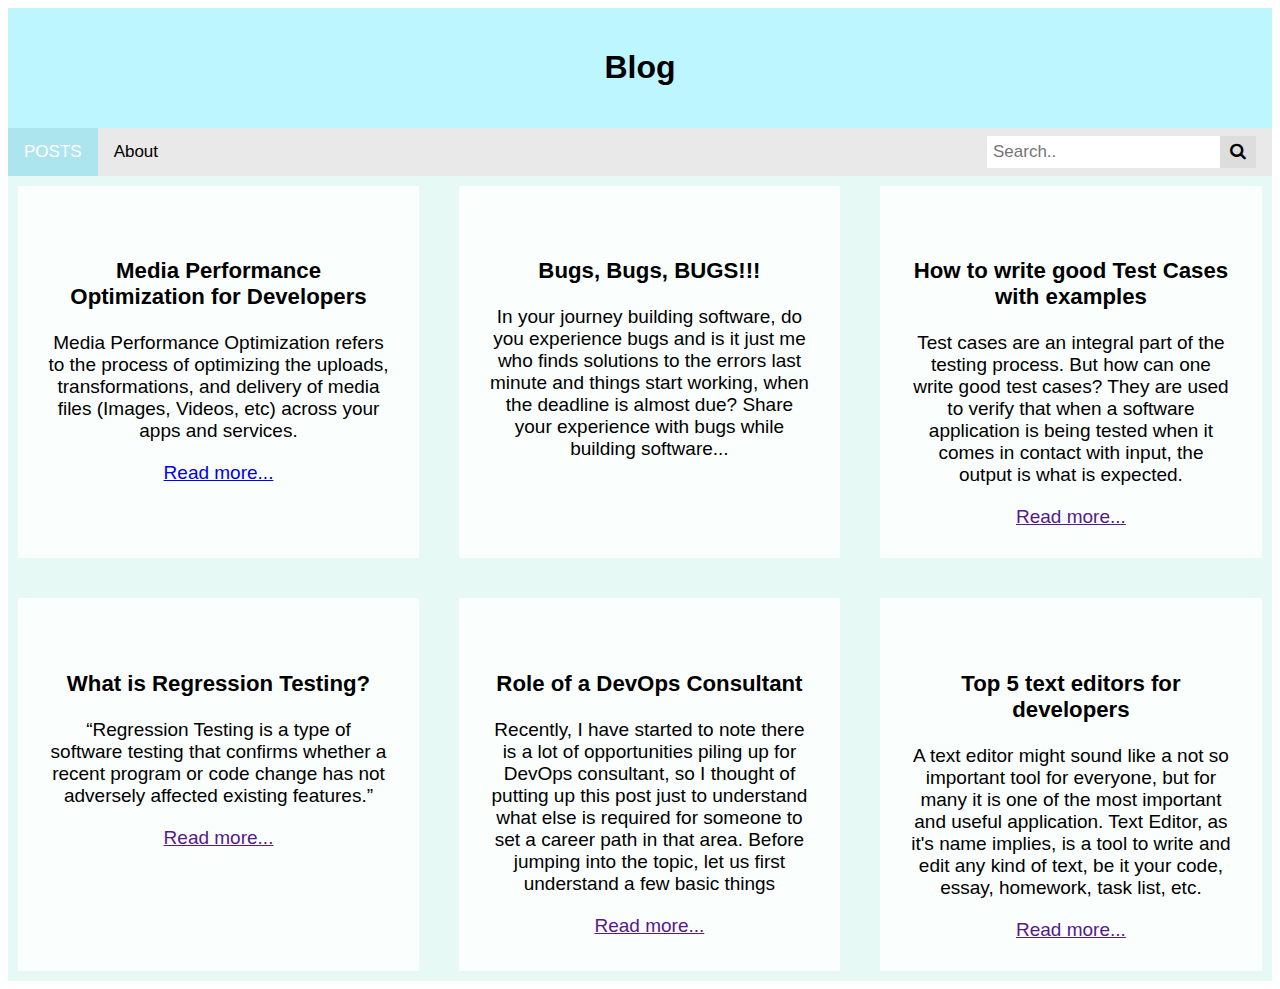
<file: index.html>
<!DOCTYPE html>
<html>

<head>
    <meta charset="utf-8">

    <title>Blog</title>
    <link rel="stylesheet" href="css/css.css">
    <link rel="stylesheet" href="https://cdnjs.cloudflare.com/ajax/libs/font-awesome/4.7.0/css/font-awesome.min.css">
</head>

<body>
    <div class="header">
        <h1>Blog</h1>
    </div>
    <div class="topnav">
        <a class="active" href="index.html">POSTS</a>
        <a href="about.html">About</a>
        <div class="search-container">
            <form action="/action_page.php">
                <input type="text" placeholder="Search.." name="search">
                <button type="submit"><i class="fa fa-search"></i></button>
            </form>
        </div>
    </div>

        <div class="grid-container">
            <div>
                <p><h3>Media Performance Optimization for Developers </h3>
                Media Performance Optimization refers to the process of optimizing the uploads,
                transformations, and delivery of media files (Images, Videos, etc) across your apps and services.</p>
                <a href = "media.html">Read more...</a>
            </div>
            <div>
                <p><h3>Bugs, Bugs, BUGS!!!</h3>
                In your journey building software, do you experience bugs and is it just me who finds solutions to the
                errors last minute and things start working, when the deadline is almost due?
                Share your experience with bugs while building software...</p>
                
            </div>
            <div>
                <p><h3>How to write good Test Cases with examples </h3>
                Test cases are an integral part of the testing process. But how can one write good test cases?
                They are used to verify that when a software application is being tested when it comes in contact with
                input, the output is what is expected.</p>
                <a href >Read more...</a>
            </div>
            <div>
                <p><h3>What is Regression Testing? </h3>
                “Regression Testing is a type of software testing that confirms whether a recent program or code change
                has
                not adversely affected existing features.”</p>
                <a href >Read more...</a>
            </div>
            <div>
                <p><h3>Role of a DevOps Consultant</h3>
                Recently, I have started to note there is a lot of opportunities piling up for DevOps consultant, so I
                thought
                of putting up this post just to understand what else is required
                for someone to set a career path in that area.
                Before jumping into the topic, let us first understand a few basic things</p>
                <a href >Read more...</a>
            </div>
            <div>
                <p><h3>Top 5 text editors for developers</h3>
                A text editor might sound like a not so important tool for everyone, but for many it is one of the most
                important and useful application.

                Text Editor, as it's name implies, is a tool to write and edit any kind of text, be it your code, essay,
                homework, task list, etc.
            </p>
            <a href >Read more...</a>
            </div>
        </div>
</body>

</html>
</file>
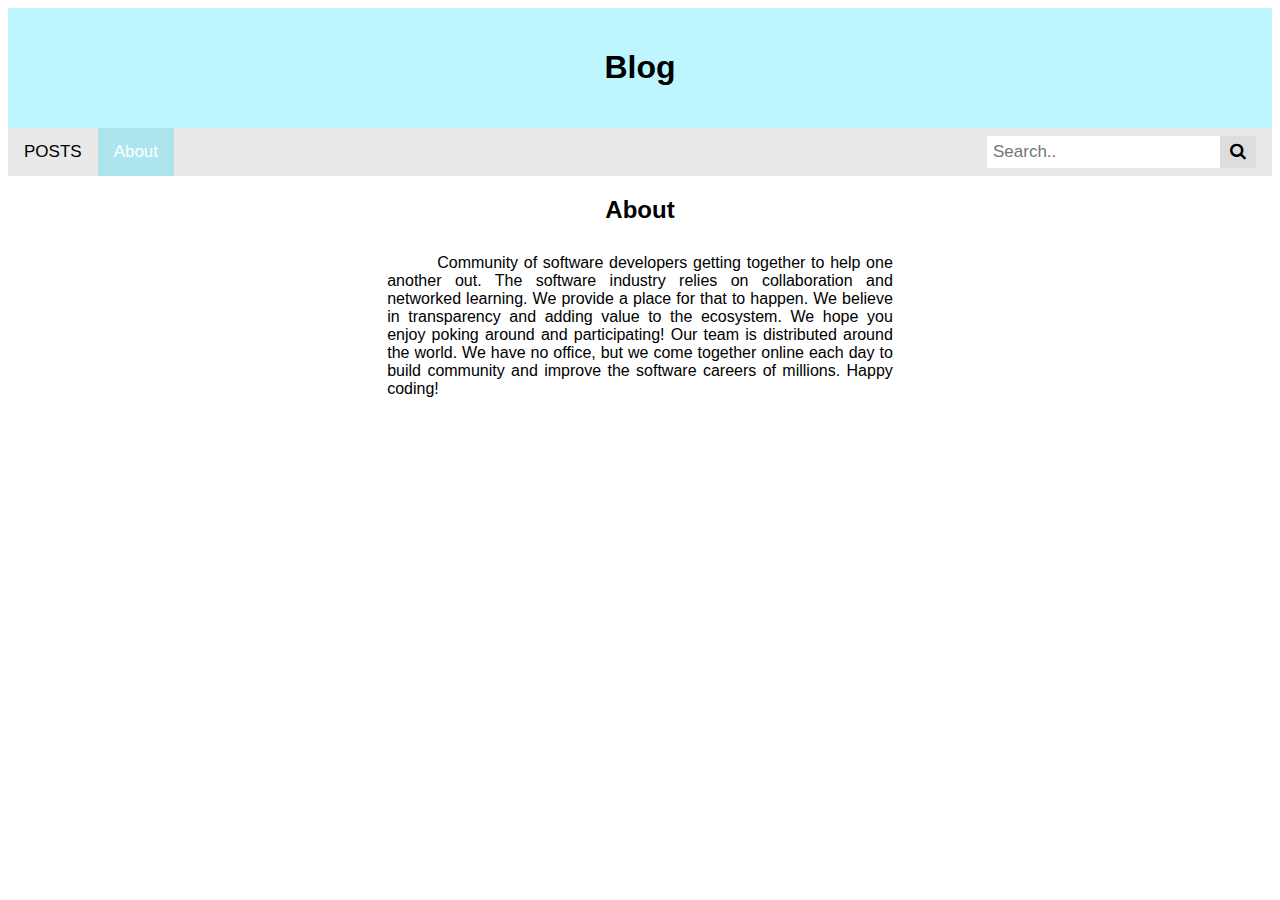
<file: about.html>
<!DOCTYPE html>
<html>

<head>
    <meta charset="utf-8">
    <title>About</title>
    <link rel="stylesheet" href="css/css.css">
    <link rel="stylesheet" href="https://cdnjs.cloudflare.com/ajax/libs/font-awesome/4.7.0/css/font-awesome.min.css">
</head>

<body>
    <div class="header">
        <h1>Blog</h1>
    </div>
    <div class="topnav">
        <a href="index.html">POSTS</a>
        <a class="active" href="about.html">About</a>
        <div class="search-container">
            <form action="/action_page.php">
                <input type="text" placeholder="Search.." name="search">
                <button type="submit"><i class="fa fa-search"></i></button>
            </form>
        </div>
    </div>
    <div class="about">
        <h2> About </h2>


        <p> Community of software developers getting together to help one another out. The software industry relies on
            collaboration and networked learning. We provide a place for that to happen.
            We believe in transparency and adding value to the ecosystem. We hope you enjoy poking around and
            participating!
            Our team is distributed around the world. We have no office, but we come together online each day to build
            community and improve the software careers of millions.

            Happy coding!
        </p>
    </div>


</body>

</html>
</file>
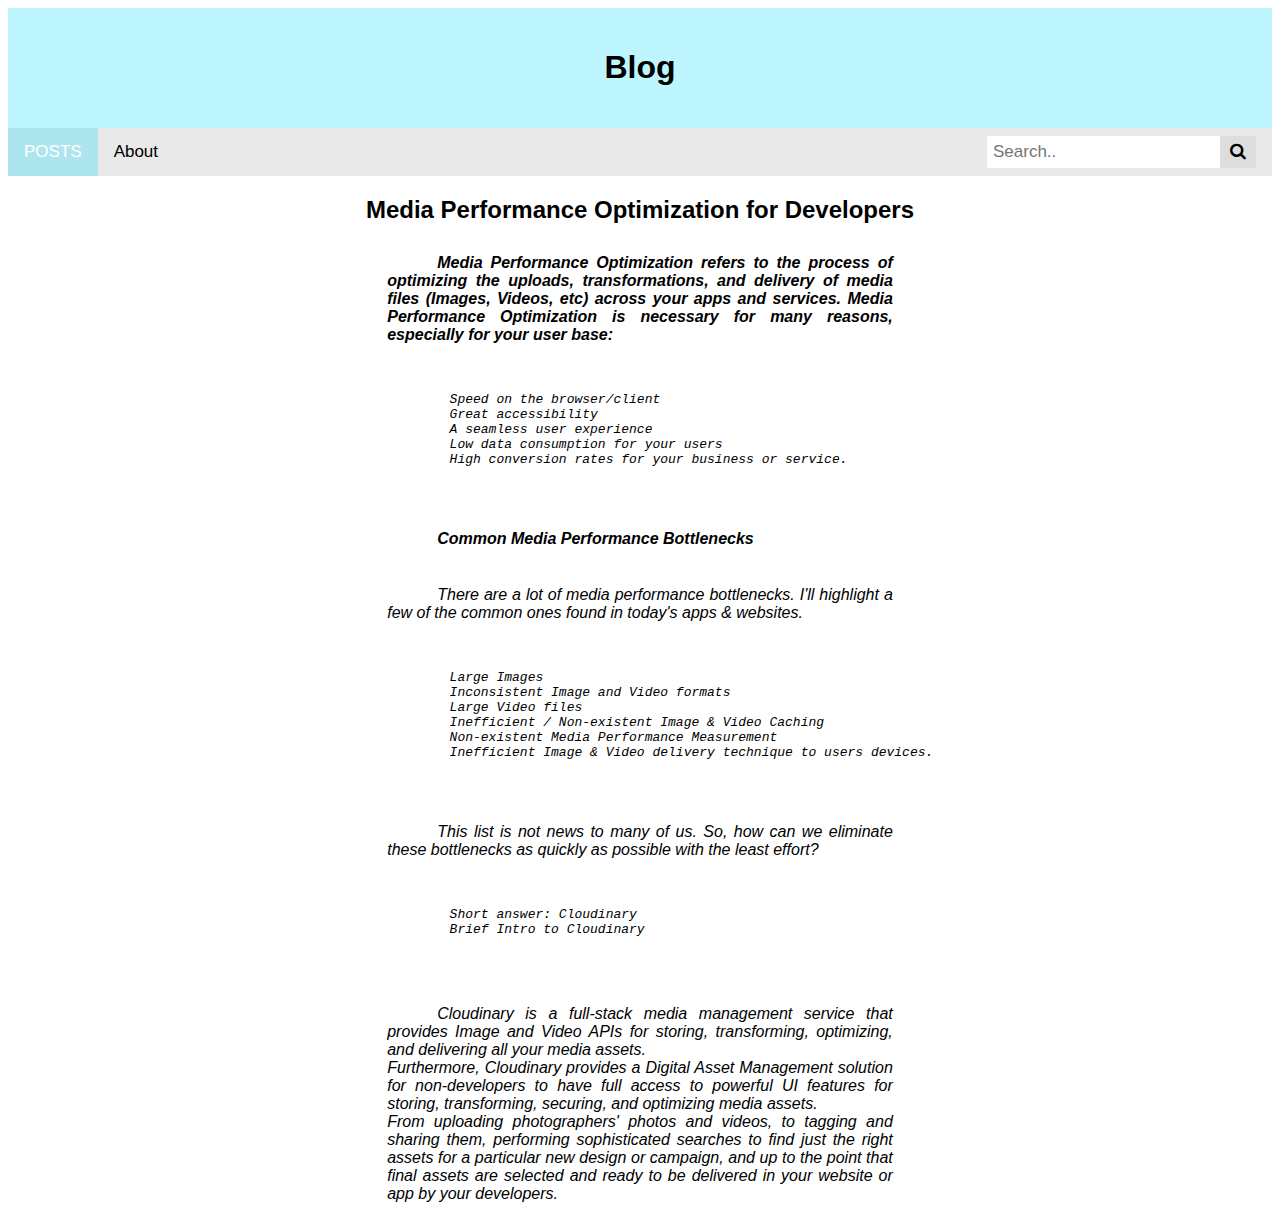
<file: media.html>
<!DOCTYPE html>
<html>

<head>
    <meta charset="utf-8">

    <title>Blog</title>
    <link rel="stylesheet" href="css/css.css">
    <link rel="stylesheet" href="https://cdnjs.cloudflare.com/ajax/libs/font-awesome/4.7.0/css/font-awesome.min.css">
</head>

<body>
    <div class="header">
        <h1>Blog</h1>
    </div>
    <div class="topnav">
        <a class="active" href="index.html">POSTS</a>
        <a href="about.html">About</a>
        <div class="search-container">
            <form action="/action_page.php">
                <input type="text" placeholder="Search.." name="search">
                <button type="submit"><i class="fa fa-search"></i></button>
            </form>
        </div>
    </div>
    <div class="about">
        <h2> Media Performance Optimization for Developers </h2>
        <p><i><b>Media Performance Optimization refers to the process of optimizing the uploads, transformations, and delivery of media files (Images, Videos, etc) across your apps and services.
        Media Performance Optimization is necessary for many reasons, especially for your user base:</b></i></p>
        <i><pre><p>
        Speed on the browser/client
        Great accessibility
        A seamless user experience
        Low data consumption for your users
        High conversion rates for your business or service.</p>
    </pre>
        <p><b>Common Media Performance Bottlenecks</b></p>
<br>
        <p> There are a lot of media performance bottlenecks. I'll highlight a few of the common ones found in today's apps & websites.</p>
        <pre><p>
        Large Images
        Inconsistent Image and Video formats
        Large Video files
        Inefficient / Non-existent Image & Video Caching
        Non-existent Media Performance Measurement
        Inefficient Image & Video delivery technique to users devices.</p>
    </pre>

       <p>This list is not news to many of us. So, how can we eliminate these bottlenecks as quickly as possible with the
        least effort?</p>
        <pre><p>
        Short answer: Cloudinary
        Brief Intro to Cloudinary
    </pre></p> 
        <p>Cloudinary is a full-stack media management service that provides Image and Video APIs for storing,
        transforming, optimizing, and delivering all your media assets.
<br>
        Furthermore, Cloudinary provides a Digital Asset Management solution for non-developers to have full access to
        powerful UI features for storing, transforming, securing, and optimizing media assets.
<br>
        From uploading photographers' photos and videos, to tagging and sharing them, performing sophisticated searches
        to find just the right assets for a particular new design or campaign, and up to the point that final assets are
        selected and ready to be delivered in your website or app by your developers.</i></p>
    </div>
</body>

</html>
</file>
<file: css/css.css>
body {
    background-color: white;
    font-family: 'Trebuchet MS', sans-serif;
}

.header {
    background-color: rgba(0, 221, 255, 0.256);
    padding: 20px;
    text-align: center;
}


.topnav {
    overflow: hidden;
    background-color: #e9e9e9;
  }
  
  .topnav a {
    float: left;
    display: block;
    color: black;
    text-align: center;
    padding: 14px 16px;
    text-decoration: none;
    font-size: 17px;
  }
  
  .topnav a:hover {
    background-color: #ddd;
    color: black;
  }
  
  .topnav a.active {
    background-color: rgba(0, 221, 255, 0.256);
    color: white;
  }
  
  .topnav .search-container {
    float: right;
  }
  
  .topnav input[type=text] {
    padding: 6px;
    margin-top: 8px;
    font-size: 17px;
    border: none;
  }
  
  .topnav .search-container button {
    float: right;
    padding: 6px 10px;
    margin-top: 8px;
    margin-right: 16px;
    background: #ddd;
    font-size: 17px;
    border: none;
    cursor: pointer;
  }
  
  .topnav .search-container button:hover {
    background: #ccc;
  }
  @media screen and (max-width: 600px) {
    .topnav .search-container {
      float: none;
    }
    .topnav a, .topnav input[type=text], .topnav .search-container button {
      float: none;
      display: block;
      text-align: left;
      width: 100%;
      margin: 0;
      padding: 14px;
    }
    .topnav input[type=text] {
      border: 1px solid #ccc;  
    }
}

.grid-container {
    display: grid;
    grid-template-columns: auto auto auto;
    grid-template-rows: auto auto;
    background-color: rgba(157, 230, 213, 0.247);
    gap: 40px;
    padding: 10px;
}

.grid-container>div {
    background-color: rgba(255, 255, 255, 0.8);
    text-align: center;
    padding: 30px;
    font-size: 19px;
}

h2 {
    text-align: center;
}

p {
    margin: auto;
    padding: 10px;
    width: 40%;
    text-align: justify;
    text-indent: 50px;
}

.flex-container {
    display: flex;
    justify-content: center;
}

.flex-container>div {
    padding: 50px;
    border: 1px solid black;
    text-align: center;
    width: 430px;
}

button {
    /* display: flex;
    justify-content: center;
    align-items: center;
    height: auto;
    position: absolute; */
    text-align: center;
    transition-duration: 0.4s;
  }
  button:hover{
    background-color: darkgrey;
    color: white;
  }
</file>
